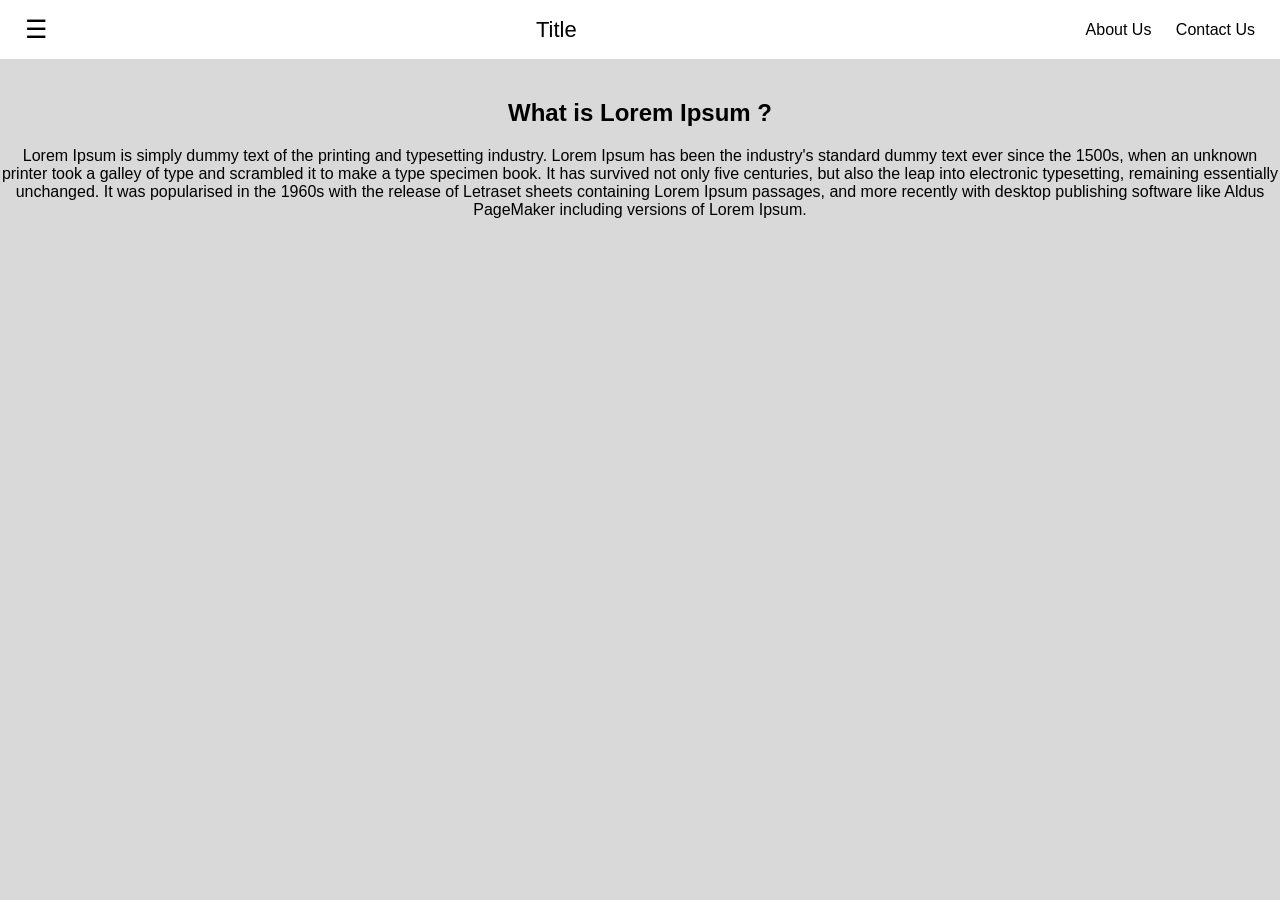
<file: Modul2,3,4/index.html>
<!DOCTYPE html>
<html>

<head>
    <title>TUGAS 1</title>
    <link rel="stylesheet" href="TUGAS_1.css">
</head>

<body>

    <div class="navbar">
        <span class="menu" onclick="openNav()">☰</span>

        <div class="title">Title</div>

        <div class="nav-link">
            <a href="https://www.youtube.com/watch?v=J---aiyznGQ" target="_blank">About Us</a>
            <a href="https://www.youtube.com/watch?v=ZtiQk-vqmBA" target="_blank">Contact Us</a>
        </div>
    </div>

    <div id="sidebar" class="sidebar">

        <span class="close" onclick="closeNav()">←</span>

        <p>Lorem Ipsum</p>
        <p>Lorem ipsum</p>

    </div>

    <div class="content">

        <h2>What is Lorem Ipsum ?</h2>
        <p>Lorem Ipsum is simply dummy text of the printing and typesetting industry. Lorem Ipsum has been the
            industry's standard dummy text ever since the 1500s, when an unknown printer took a galley of type and
            scrambled it to make a type specimen book. It has survived not only five centuries, but also the leap into
            electronic typesetting, remaining essentially unchanged. It was popularised in the 1960s with the release of
            Letraset sheets containing Lorem Ipsum passages, and more recently with desktop publishing software like
            Aldus PageMaker including versions of Lorem Ipsum.</p>
    </div>


    <script src="TUGAS_1.js"></script>

</body>

</html>
</file>
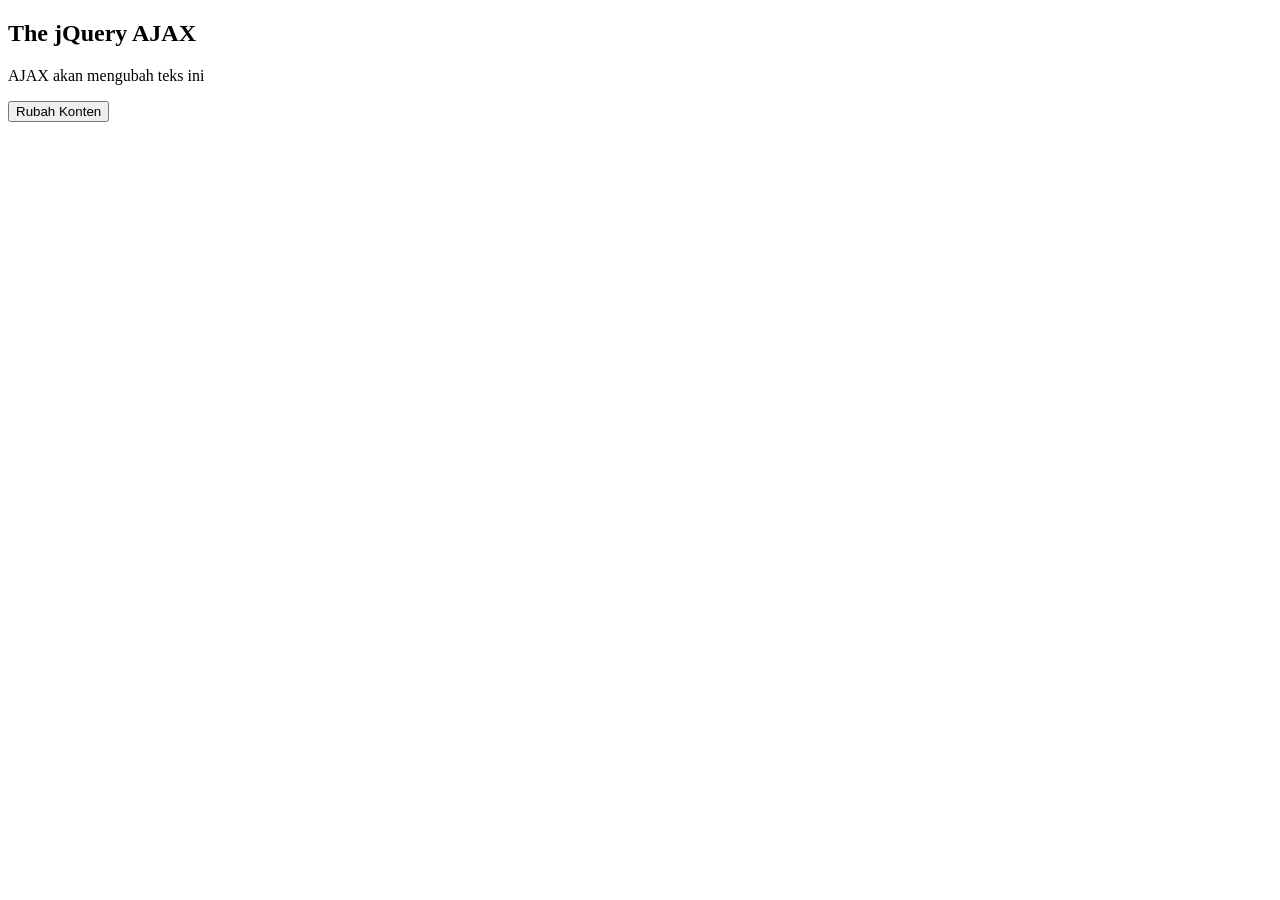
<file: Modul_10/Implementasi/index.html>
<!DOCTYPE html>
<html>

<head>
  <script src="https://code.jquery.com/jquery-3.6.0.min.js"></script>
</head>

<body>

  <h2>The jQuery AJAX</h2>
  <p id="demi-kan">AJAX akan mengubah teks ini</p>
  <button type="button" id="changeBtn">Rubah Konten</button>

  <script>
    $(document).ready(function () {
      $("#changeBtn").click(function () {
        $.ajax({
          url: "ajax_info.txt",
          type: "GET",
          data: {
            id: 116,
            name: "Raihan"
          },
          dataType: "html",
          timeout: 5000,
          success: function (result) {
            $("#demi-kan").html(result);
          },
          error: function (xhr, status, error) {
            $("#demi-kan").html("Error: " + error);
          },
          complete: function (xhr, status) {
            console.log("Request completed with status: " + status);
          }
        });
      });
    });
  </script>

</body>

</html>
</file>
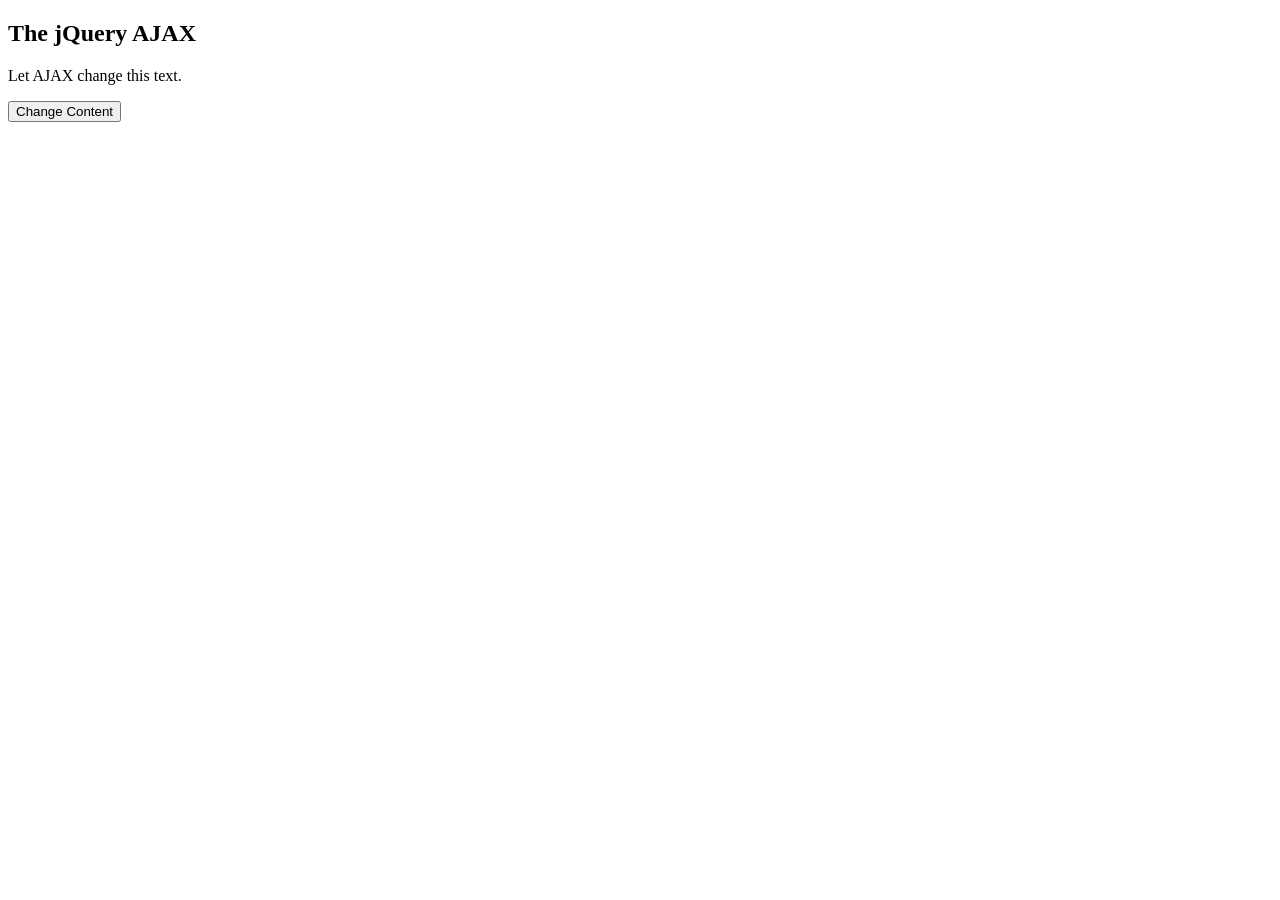
<file: Modul_10/Praktikum/index.html>
<!DOCTYPE html>
<html>

<head>
    <script src="https://code.jquery.com/jquery-3.6.0.min.js"></script>
</head>

<body>
    <h2>The jQuery AJAX</h2>
    <p id="demo">Let AJAX change this text.</p>
    <button type="button" id="changeBtn">Change Content</button>
    <script>
        $(document).ready(function () {
            $("#changeBtn").click(function () {
                $("#demo").load("ajax_info.txt");

PEMROGRAMAN WEB 67
            });
        });
    </script>
</body>

</html>
</file>
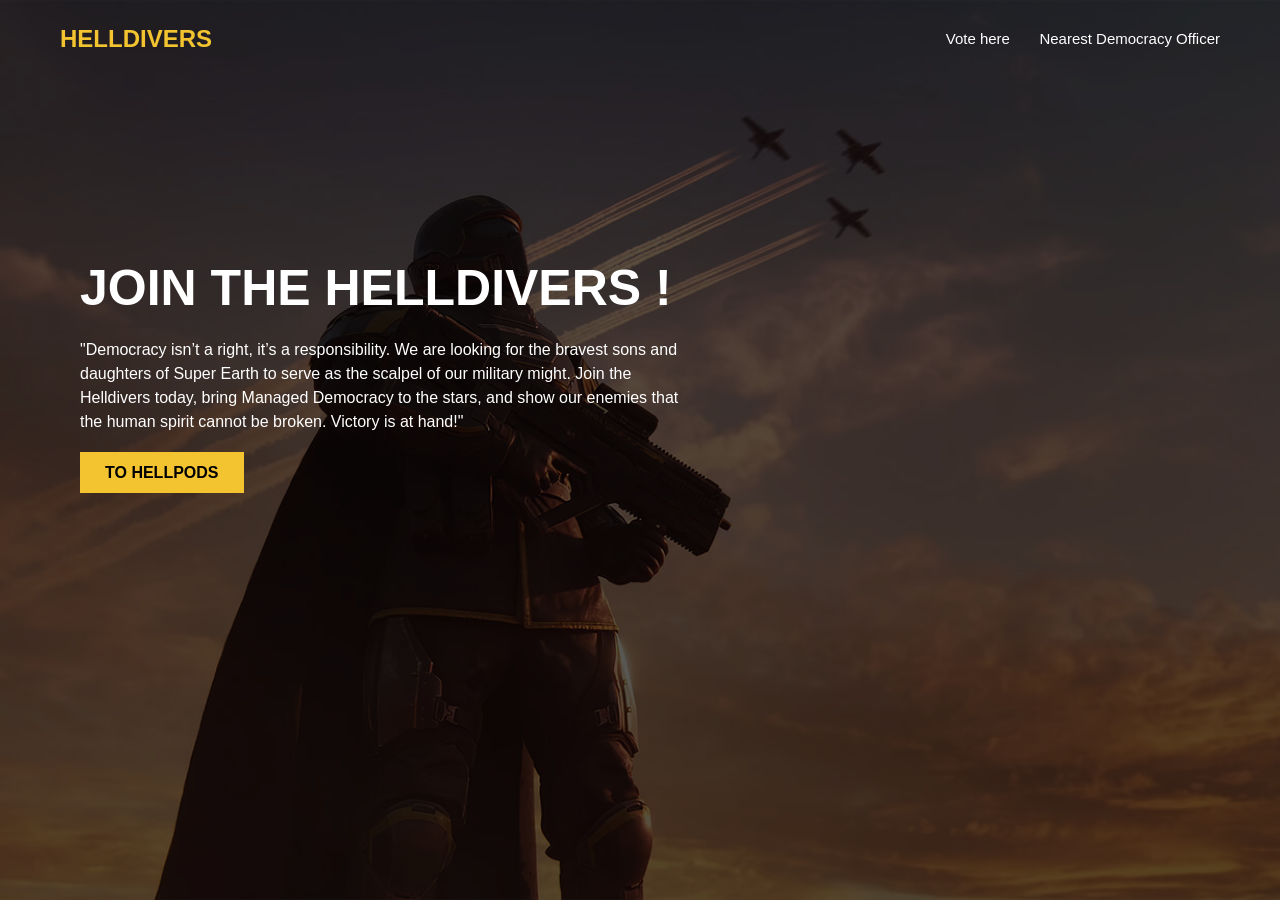
<file: TUGAS_1.html>
<!DOCTYPE html>
<html>

<head>
    <title>TUGAS 1</title>
    <link rel="stylesheet" href="TUGAS_1.css">
</head>

<body>

    <div class="hero">

        <div class="navbar">

            <div class="logo">HELLDIVERS</div>

            <div class="nav-link">
                <a href="#">Vote here</a>
                <a href="#">Nearest Democracy Officer</a>
            </div>

        </div>

        <div class="hero-text">

            <h1>
                JOIN THE HELLDIVERS !<br>
            </h1>

            <p>
                "Democracy isn’t a right, it’s a responsibility. We are looking for the bravest sons
                and daughters of Super Earth to serve as the scalpel of our military might. Join the Helldivers today,
                bring Managed Democracy to the stars, and show our enemies that the human spirit cannot be broken.
                Victory is at hand!"
            </p>

            <div class="buttons">
                <a href="https://www.youtube.com/watch?v=S9STizATKjE" class="btn-yellow">TO HELLPODS</a>
            </div>
        </div>
    </div>
</body>

</html>
</file>
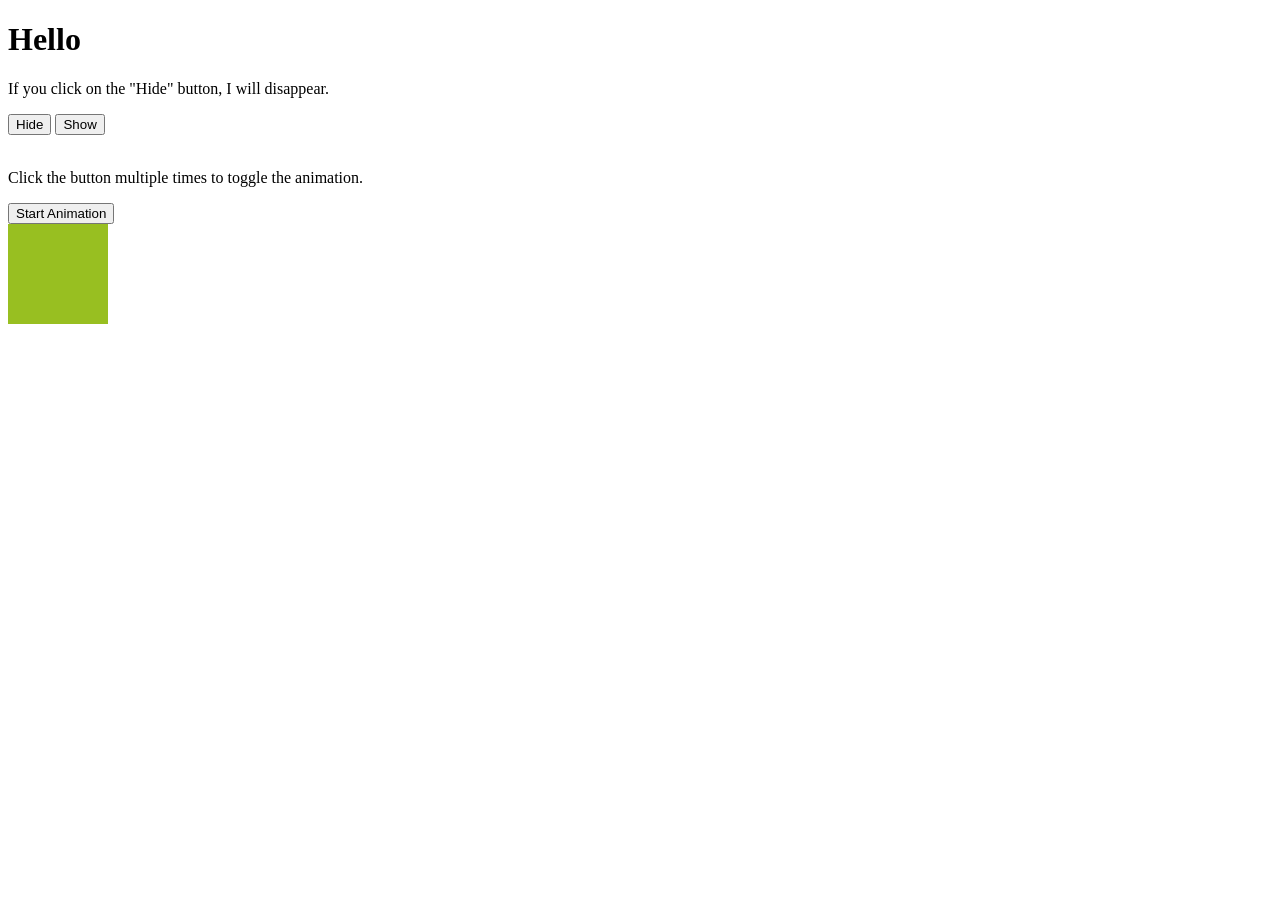
<file: Modul_6/jQuery.html>
<!DOCTYPE html>
<html>

<head>
    <title>The jQuery Example</title>

    <!-- jQuery CDN -->
    <script src="https://code.jquery.com/jquery-3.7.1.min.js"></script>

    <script>
        $(document).ready(function () {

            // Alert test
            alert("jQuery berhasil jalan!");

            // Hide Show
            $("#hide").click(function () {
                $("#text").hide();
            });

            $("#show").click(function () {
                $("#text").show();
            });

            $("#animate").click(function () {
                $("#box").animate({
                    height: 'toggle'
                });
            });

        });
    </script>
</head>

<body>

    <h1>Hello</h1>

    <!-- Hide Show -->
    <p id="text">If you click on the "Hide" button, I will disappear.</p>
    <button id="hide">Hide</button>
    <button id="show">Show</button>

    <br><br>

    <!-- Animasi -->
    <p>Click the button multiple times to toggle the animation.</p>
    <button id="animate">Start Animation</button>

    <div id="box" style="background:#98bf21; height:100px; width:100px; position:absolute;"></div>

</body>

</html>
</file>
<file: Modul2,3,4/TUGAS_1.css>
body {
    margin: 0;
    font-family: Arial;
    background: #d9d9d9;
}

.navbar {
    display: flex;
    justify-content: space-between;
    align-items: center;
    padding: 15px 25px;
    background: white;
}

.menu {
    font-size: 25px;
    cursor: pointer;
}

.title {
    font-size: 22px;
}

.nav-link a {
    margin-left: 20px;
    text-decoration: none;
    color: black;
}

.sidebar {
    position: fixed;
    top: 0;
    left: 0;
    width: 250px;
    height: 100%;
    background: #cfcfcf;
    padding: 20px;
    transform: translateX(-100%);
    transition: transform 0.3s ease;
}

.close {
    font-size: 25px;
    cursor: pointer;
}

.content {
    text-align: center;
    margin-top: 40px;
}
</file>
<file: TUGAS_1.css>
* {
    margin: 0;
    padding: 0;
    box-sizing: border-box;
    font-family: Arial;
}

.hero {
    height: 100vh;
    background-image: url("helldiver2.jpg");
    background-size: cover;
    background-position: center;
    position: relative;
}

.hero::before {
    content: "";
    position: absolute;
    width: 100%;
    height: 100%;
    background: rgba(0, 0, 0, 0.65);
}

.navbar {
    position: relative;
    display: flex;
    justify-content: space-between;
    align-items: center;
    padding: 25px 60px;
    color: white;
}

.logo {
    font-size: 24px;
    font-weight: bold;
    color: #f4c430;
}

.nav-link a {
    margin-left: 25px;
    text-decoration: none;
    color: white;
    font-size: 15px;
}

.hero-text {
    position: relative;
    color: white;
    margin-top: 180px;
    margin-left: 80px;
    max-width: 600px;
}

.hero-text h1 {
    font-size: 50px;
    line-height: 60px;
}

.hero-text span {
    color: #f4c430;
}

.hero-text p {
    margin-top: 20px;
    line-height: 24px;
}

.buttons {
    margin-top: 30px;
}

.btn-yellow {
    background: #f4c430;
    color: black;
    padding: 12px 25px;
    text-decoration: none;
    margin-right: 10px;
    font-weight: bold;
}

.btn-outline {
    border: 2px solid white;
    color: white;
    padding: 10px 25px;
    text-decoration: none;
}
</file>
